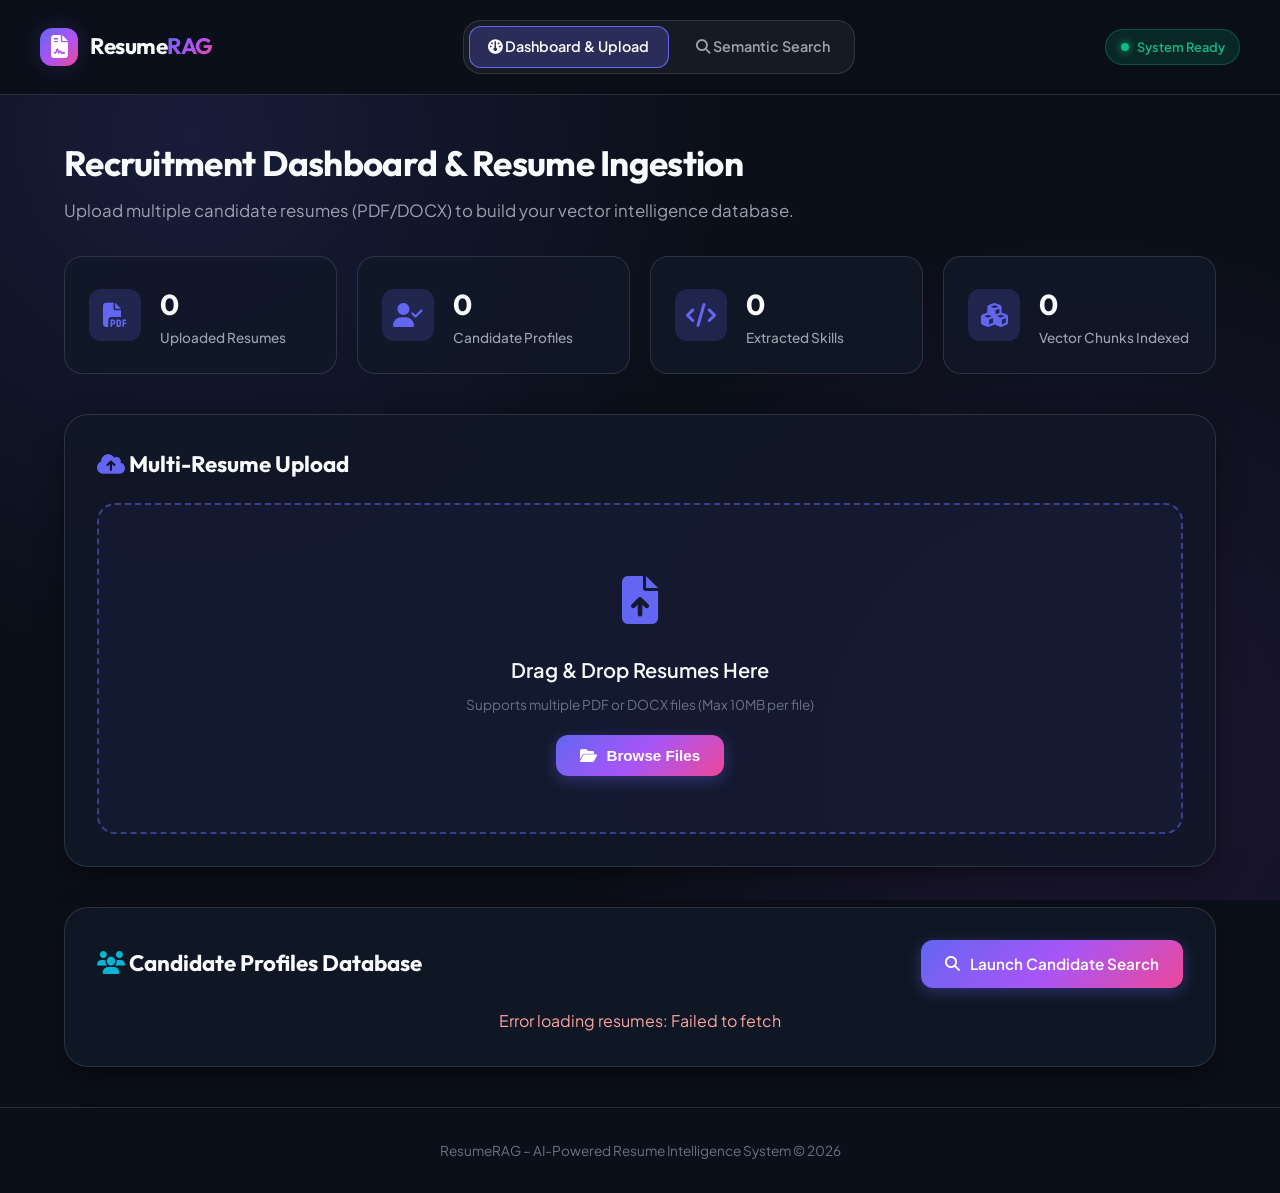
<file: frontend/index.html>
<!DOCTYPE html>
<html lang="en">
<head>
  <meta charset="UTF-8">
  <meta name="viewport" content="width=device-width, initial-scale=1.0">
  <title>ResumeRAG – AI-Powered Resume Intelligence System</title>
  
  <!-- Google Fonts -->
  <link rel="preconnect" href="https://fonts.googleapis.com">
  <link rel="preconnect" href="https://fonts.gstatic.com" crossorigin>
  <link href="https://fonts.googleapis.com/css2?family=Outfit:wght@400;500;600;700&family=Plus+Jakarta+Sans:wght@400;500;600;700&display=swap" rel="stylesheet">
  
  <!-- Font Awesome Icons -->
  <link rel="stylesheet" href="https://cdnjs.cloudflare.com/ajax/libs/font-awesome/6.4.0/css/all.min.css">
  
  <!-- App Stylesheet -->
  <link rel="stylesheet" href="css/style.css?v=2">
</head>
<body>

  <!-- Navigation Bar -->
  <nav class="navbar">
    <div class="brand">
      <div class="brand-icon"><i class="fa-solid fa-file-contract"></i></div>
      <div class="brand-text">Resume<span>RAG</span></div>
    </div>
    <div class="nav-links">
      <a href="index.html" class="nav-item active"><i class="fa-solid fa-gauge"></i> Dashboard & Upload</a>
      <a href="search.html" class="nav-item"><i class="fa-solid fa-magnifying-glass"></i> Semantic Search</a>
    </div>
    <div class="ai-status-badge" id="aiStatusBadge">
      <div class="status-dot"></div>
      <span id="aiStatusText">System Ready</span>
    </div>
  </nav>

  <!-- Main Container -->
  <div class="container">

    <!-- Page Header -->
    <div class="page-header">
      <h1 class="page-title">Recruitment Dashboard & Resume Ingestion</h1>
      <p class="page-subtitle">Upload multiple candidate resumes (PDF/DOCX) to build your vector intelligence database.</p>
    </div>

    <!-- Stats Grid -->
    <div class="stats-grid">
      <div class="stat-card">
        <div class="stat-icon"><i class="fa-solid fa-file-pdf"></i></div>
        <div>
          <div class="stat-number" id="statResumes">0</div>
          <div class="stat-label">Uploaded Resumes</div>
        </div>
      </div>
      <div class="stat-card">
        <div class="stat-icon"><i class="fa-solid fa-user-check"></i></div>
        <div>
          <div class="stat-number" id="statCandidates">0</div>
          <div class="stat-label">Candidate Profiles</div>
        </div>
      </div>
      <div class="stat-card">
        <div class="stat-icon"><i class="fa-solid fa-code"></i></div>
        <div>
          <div class="stat-number" id="statSkills">0</div>
          <div class="stat-label">Extracted Skills</div>
        </div>
      </div>
      <div class="stat-card">
        <div class="stat-icon"><i class="fa-solid fa-cubes"></i></div>
        <div>
          <div class="stat-number" id="statChunks">0</div>
          <div class="stat-label">Vector Chunks Indexed</div>
        </div>
      </div>
    </div>

    <!-- Upload Card -->
    <div class="card" style="margin-bottom: 2.5rem;">
      <h2 style="font-family: 'Outfit', sans-serif; font-size: 1.4rem; margin-bottom: 1.25rem;">
        <i class="fa-solid fa-cloud-arrow-up" style="color: var(--accent-primary);"></i> Multi-Resume Upload
      </h2>

      <div class="dropzone" id="dropzone">
        <div class="dropzone-icon"><i class="fa-solid fa-file-arrow-up"></i></div>
        <div class="dropzone-title">Drag & Drop Resumes Here</div>
        <div class="dropzone-hint">Supports multiple PDF or DOCX files (Max 10MB per file)</div>
        <input type="file" id="fileInput" multiple accept=".pdf,.docx" style="display: none;">
        <button class="btn btn-primary" style="margin-top: 1.2rem;" onclick="document.getElementById('fileInput').click()">
          <i class="fa-solid fa-folder-open"></i> Browse Files
        </button>
      </div>

      <!-- Upload Progress -->
      <div class="progress-bar-container" id="progressContainer">
        <div class="progress-bar-fill" id="progressBarFill"></div>
      </div>
      <div id="uploadStatusMessage" style="font-size: 0.9rem; font-weight: 600; color: var(--accent-cyan); text-align: center;"></div>
    </div>

    <!-- Uploaded Candidate Profiles Table -->
    <div class="card">
      <div style="display: flex; justify-content: space-between; align-items: center; margin-bottom: 1.25rem;">
        <h2 style="font-family: 'Outfit', sans-serif; font-size: 1.4rem;">
          <i class="fa-solid fa-users" style="color: var(--accent-cyan);"></i> Candidate Profiles Database
        </h2>
        <a href="search.html" class="btn btn-primary">
          <i class="fa-solid fa-magnifying-glass"></i> Launch Candidate Search
        </a>
      </div>

      <div id="candidatesListTable">
        <p style="color: var(--text-muted); text-align: center; padding: 2rem;">Loading candidates database...</p>
      </div>
    </div>

  </div>

  <!-- Footer -->
  <footer>
    ResumeRAG – AI-Powered Resume Intelligence System &copy; 2026
  </footer>

  <script src="js/upload.js?v=2"></script>
</body>
</html>
</file>
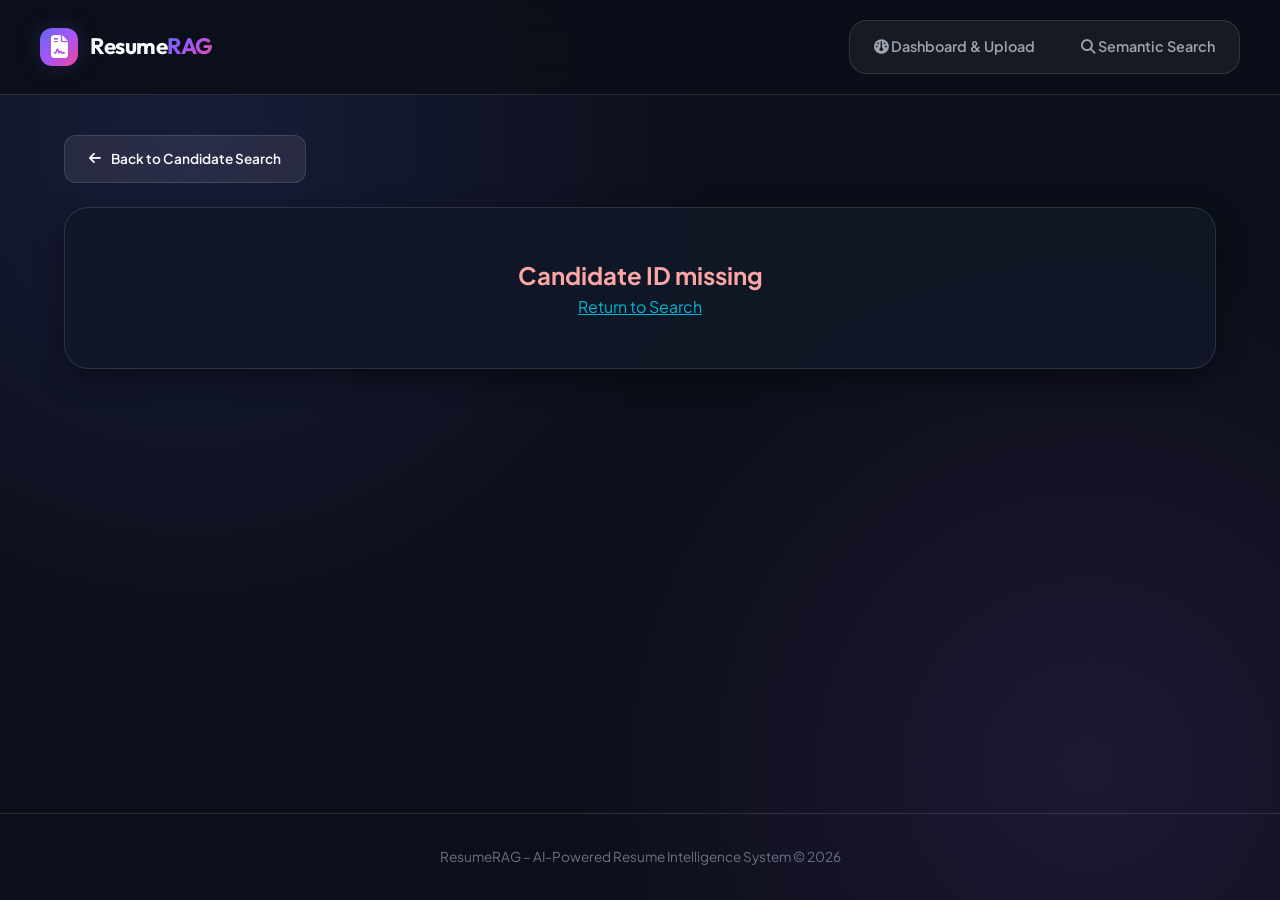
<file: frontend/candidate.html>
<!DOCTYPE html>
<html lang="en">
<head>
  <meta charset="UTF-8">
  <meta name="viewport" content="width=device-width, initial-scale=1.0">
  <title>Candidate Profile Details – ResumeRAG</title>
  
  <link rel="preconnect" href="https://fonts.googleapis.com">
  <link rel="preconnect" href="https://fonts.gstatic.com" crossorigin>
  <link href="https://fonts.googleapis.com/css2?family=Outfit:wght@400;500;600;700&family=Plus+Jakarta+Sans:wght@400;500;600;700&display=swap" rel="stylesheet">

  <link rel="stylesheet" href="https://cdnjs.cloudflare.com/ajax/libs/font-awesome/6.4.0/css/all.min.css">
  <link rel="stylesheet" href="css/style.css?v=2">
  <link rel="stylesheet" href="css/interview.css?v=2">
</head>
<body>

  <nav class="navbar">
    <div class="brand">
      <div class="brand-icon"><i class="fa-solid fa-file-contract"></i></div>
      <div class="brand-text">Resume<span>RAG</span></div>
    </div>
    <div class="nav-links">
      <a href="index.html" class="nav-item"><i class="fa-solid fa-gauge"></i> Dashboard & Upload</a>
      <a href="search.html" class="nav-item"><i class="fa-solid fa-magnifying-glass"></i> Semantic Search</a>
    </div>
  </nav>

  <div class="container">

    <div style="margin-bottom: 1.5rem;">
      <a href="search.html" class="btn btn-secondary" style="font-size: 0.85rem;">
        <i class="fa-solid fa-arrow-left"></i> Back to Candidate Search
      </a>
    </div>

    <!-- Profile Banner -->
    <div id="profileHeaderContainer">
      <div class="card" style="text-align: center; padding: 3rem;">
        <i class="fa-solid fa-spinner fa-spin" style="font-size: 2rem; color: var(--accent-primary);"></i>
        <p style="margin-top: 1rem; color: var(--text-secondary);">Loading candidate profile...</p>
      </div>
    </div>

    <!-- Detailed Profile Sections -->
    <div id="profileSectionsContainer"></div>

  </div>

  <footer>
    ResumeRAG – AI-Powered Resume Intelligence System &copy; 2026
  </footer>

  <script src="js/candidate.js?v=2"></script>
</body>
</html>
</file>
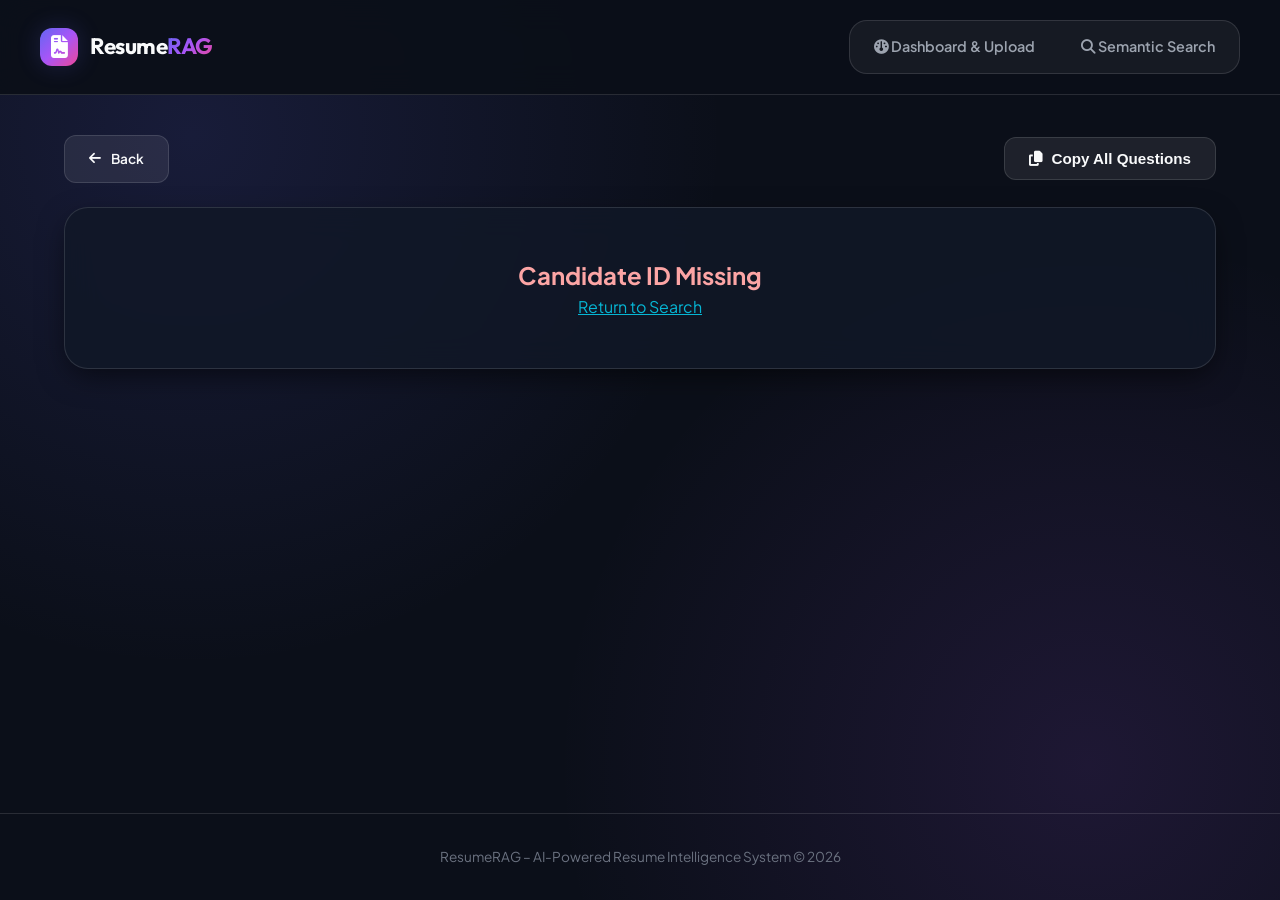
<file: frontend/interview.html>
<!DOCTYPE html>
<html lang="en">
<head>
  <meta charset="UTF-8">
  <meta name="viewport" content="width=device-width, initial-scale=1.0">
  <title>Resume-Grounded Interview Questions – ResumeRAG</title>
  
  <link rel="preconnect" href="https://fonts.googleapis.com">
  <link rel="preconnect" href="https://fonts.gstatic.com" crossorigin>
  <link href="https://fonts.googleapis.com/css2?family=Outfit:wght@400;500;600;700&family=Plus+Jakarta+Sans:wght@400;500;600;700&display=swap" rel="stylesheet">

  <link rel="stylesheet" href="https://cdnjs.cloudflare.com/ajax/libs/font-awesome/6.4.0/css/all.min.css">
  <link rel="stylesheet" href="css/style.css?v=2">
  <link rel="stylesheet" href="css/interview.css?v=2">
</head>
<body>

  <nav class="navbar">
    <div class="brand">
      <div class="brand-icon"><i class="fa-solid fa-file-contract"></i></div>
      <div class="brand-text">Resume<span>RAG</span></div>
    </div>
    <div class="nav-links">
      <a href="index.html" class="nav-item"><i class="fa-solid fa-gauge"></i> Dashboard & Upload</a>
      <a href="search.html" class="nav-item"><i class="fa-solid fa-magnifying-glass"></i> Semantic Search</a>
    </div>
  </nav>

  <div class="container">

    <div style="margin-bottom: 1.5rem; display: flex; justify-content: space-between; align-items: center;">
      <a href="javascript:history.back()" class="btn btn-secondary" style="font-size: 0.85rem;">
        <i class="fa-solid fa-arrow-left"></i> Back
      </a>
      <button class="btn btn-secondary" onclick="copyAllQuestions()">
        <i class="fa-solid fa-copy"></i> Copy All Questions
      </button>
    </div>

    <!-- Candidate Header Banner -->
    <div id="interviewCandidateHeader"></div>

    <!-- Generated Questions Container -->
    <div id="questionsContainer">
      <div class="card" style="text-align: center; padding: 4rem 2rem;">
        <i class="fa-solid fa-brain fa-spin" style="font-size: 3rem; color: var(--accent-primary); margin-bottom: 1.2rem;"></i>
        <h3 style="font-family: 'Outfit', sans-serif; font-size: 1.5rem; margin-bottom: 0.5rem;">
          Generating Grounded Interview Questions...
        </h3>
        <p style="color: var(--text-secondary); max-width: 500px; margin: 0 auto;">
          Analyzing candidate's resume context, extracted technical skills, and project accomplishments to craft personalized interview questions.
        </p>
      </div>
    </div>

  </div>

  <footer>
    ResumeRAG – AI-Powered Resume Intelligence System &copy; 2026
  </footer>

  <script src="js/interview.js?v=2"></script>
</body>
</html>
</file>
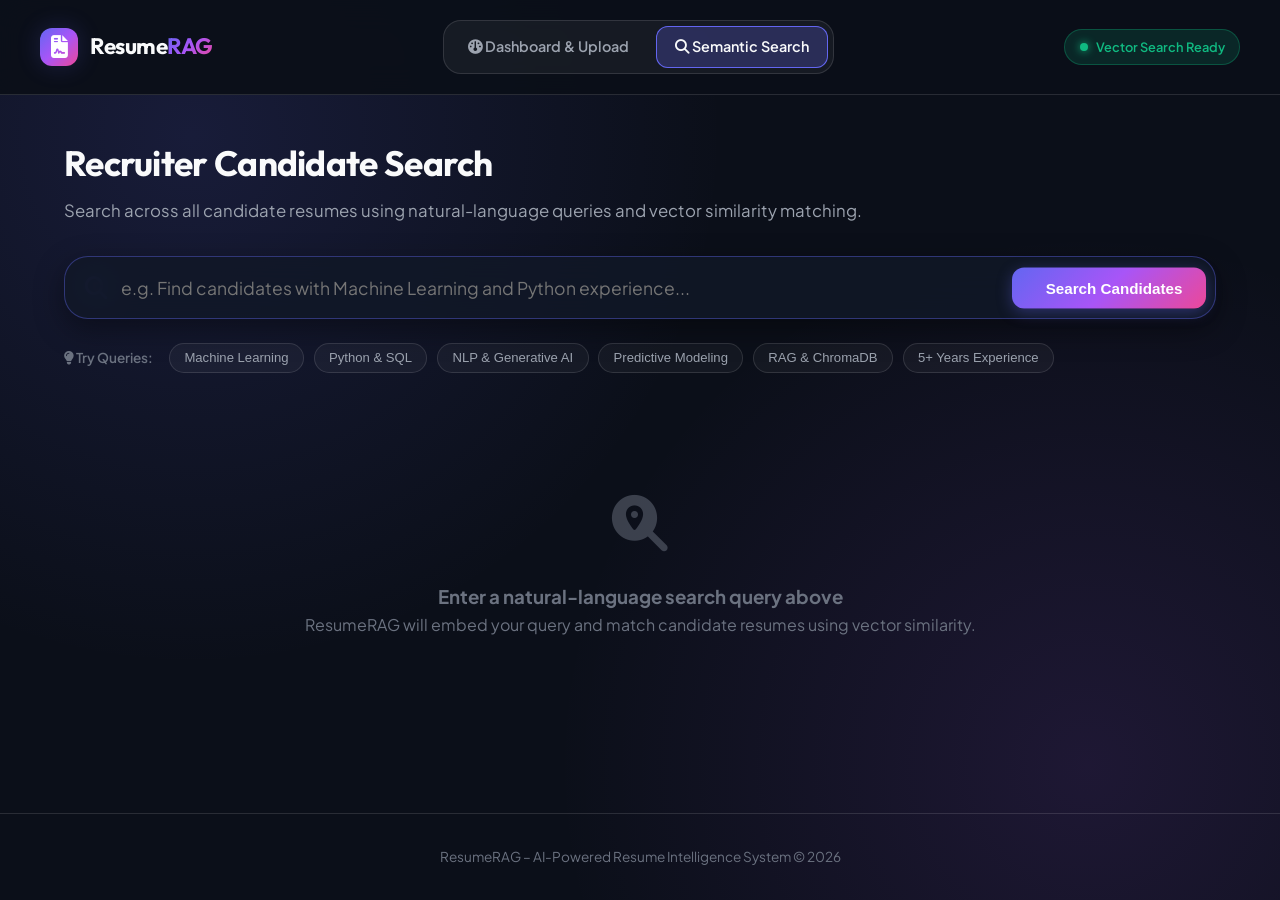
<file: frontend/search.html>
<!DOCTYPE html>
<html lang="en">
<head>
  <meta charset="UTF-8">
  <meta name="viewport" content="width=device-width, initial-scale=1.0">
  <title>Recruiter Semantic Search – ResumeRAG</title>

  <!-- Google Fonts -->
  <link rel="preconnect" href="https://fonts.googleapis.com">
  <link rel="preconnect" href="https://fonts.gstatic.com" crossorigin>
  <link href="https://fonts.googleapis.com/css2?family=Outfit:wght@400;500;600;700&family=Plus+Jakarta+Sans:wght@400;500;600;700&display=swap" rel="stylesheet">

  <link rel="stylesheet" href="https://cdnjs.cloudflare.com/ajax/libs/font-awesome/6.4.0/css/all.min.css">
  <link rel="stylesheet" href="css/style.css?v=2">
  <link rel="stylesheet" href="css/search.css?v=2">
</head>
<body>

  <!-- Navigation Bar -->
  <nav class="navbar">
    <div class="brand">
      <div class="brand-icon"><i class="fa-solid fa-file-contract"></i></div>
      <div class="brand-text">Resume<span>RAG</span></div>
    </div>
    <div class="nav-links">
      <a href="index.html" class="nav-item"><i class="fa-solid fa-gauge"></i> Dashboard & Upload</a>
      <a href="search.html" class="nav-item active"><i class="fa-solid fa-magnifying-glass"></i> Semantic Search</a>
    </div>
    <div class="ai-status-badge">
      <div class="status-dot"></div>
      <span>Vector Search Ready</span>
    </div>
  </nav>

  <!-- Container -->
  <div class="container">

    <div class="page-header">
      <h1 class="page-title">Recruiter Candidate Search</h1>
      <p class="page-subtitle">Search across all candidate resumes using natural-language queries and vector similarity matching.</p>
    </div>

    <!-- Search Input Form -->
    <form id="searchForm" onsubmit="return false;">
      <div class="search-box-wrapper">
        <i class="fa-solid fa-magnifying-glass search-icon"></i>
        <input 
          type="text" 
          id="searchInput" 
          class="search-input" 
          placeholder="e.g. Find candidates with Machine Learning and Python experience..." 
          autocomplete="off"
        >
        <button type="submit" id="searchBtn" class="btn btn-primary search-submit-btn">
          <i class="fa-solid fa-sparkles"></i> Search Candidates
        </button>
      </div>
    </form>

    <!-- Suggestion Chips -->
    <div class="suggestion-chips">
      <span class="chip-label"><i class="fa-solid fa-lightbulb"></i> Try Queries:</span>
      <button class="chip" onclick="setQuery('Candidates with Machine Learning skills')">Machine Learning</button>
      <button class="chip" onclick="setQuery('Python and SQL developers')">Python & SQL</button>
      <button class="chip" onclick="setQuery('NLP and Generative AI experience')">NLP & Generative AI</button>
      <button class="chip" onclick="setQuery('Predictive modeling and Scikit-learn')">Predictive Modeling</button>
      <button class="chip" onclick="setQuery('RAG and ChromaDB vector search')">RAG & ChromaDB</button>
      <button class="chip" onclick="setQuery('More than 5 years experience')">5+ Years Experience</button>
    </div>

    <!-- Results Section -->
    <div id="resultsHeader" style="margin-bottom: 1.5rem; display: none;">
      <h2 style="font-family: 'Outfit', sans-serif; font-size: 1.5rem; display: flex; align-items: center; gap: 0.75rem;">
        <i class="fa-solid fa-layer-group" style="color: var(--accent-primary);"></i> 
        Search Results <span id="resultsCountBadge" class="skill-tag" style="font-size: 0.9rem;">0 Candidates</span>
      </h2>
    </div>

    <div id="candidateResultsGrid" class="candidate-grid">
      <!-- Default Initial State -->
      <div class="empty-state" style="grid-column: 1 / -1;">
        <div class="empty-state-icon"><i class="fa-solid fa-magnifying-glass-location"></i></div>
        <h3>Enter a natural-language search query above</h3>
        <p>ResumeRAG will embed your query and match candidate resumes using vector similarity.</p>
      </div>
    </div>

  </div>

  <footer>
    ResumeRAG – AI-Powered Resume Intelligence System &copy; 2026
  </footer>

  <script src="js/search.js?v=2"></script>
</body>
</html>
</file>
<file: frontend/css/style.css>
/* ==========================================================================
   ResumeRAG Design System & Global Styles
   ========================================================================== */

:root {
  --bg-dark: #0b0f19;
  --bg-surface: #111827;
  --bg-card: rgba(17, 24, 39, 0.85);
  --bg-card-hover: rgba(31, 41, 55, 0.95);

  --accent-primary: #6366f1;
  --accent-primary-hover: #4f46e5;
  --accent-gradient: linear-gradient(135deg, #6366f1 0%, #a855f7 50%, #ec4899 100%);
  --accent-cyan: #06b6d4;
  --accent-emerald: #10b981;
  --accent-amber: #f59e0b;

  --text-primary: #f9fafb;
  --text-secondary: #9ca3af;
  --text-muted: #6b7280;

  --border-color: rgba(255, 255, 255, 0.12);
  --border-glow: rgba(99, 102, 241, 0.4);

  --radius-sm: 8px;
  --radius-md: 12px;
  --radius-lg: 18px;
  --radius-xl: 24px;

  --shadow-glow: 0 0 25px rgba(99, 102, 241, 0.2);
  --shadow-lg: 0 10px 30px -5px rgba(0, 0, 0, 0.6);
  --transition: all 0.25s cubic-bezier(0.4, 0, 0.2, 1);
}

* {
  margin: 0;
  padding: 0;
  box-sizing: border-box;
}

body {
  font-family: 'Plus Jakarta Sans', -apple-system, BlinkMacSystemFont, "Segoe UI", Roboto, Helvetica, Arial, sans-serif;
  background-color: var(--bg-dark);
  color: var(--text-primary);
  min-height: 100vh;
  display: flex;
  flex-direction: column;
  line-height: 1.6;
  background-image: 
    radial-gradient(circle at 15% 15%, rgba(99, 102, 241, 0.15) 0%, transparent 40%),
    radial-gradient(circle at 85% 85%, rgba(168, 85, 247, 0.12) 0%, transparent 40%);
  background-attachment: fixed;
}

a {
  color: inherit;
  text-decoration: none;
}

/* Navbar */
.navbar {
  display: flex;
  align-items: center;
  justify-content: space-between;
  padding: 1.25rem 2.5rem;
  background: rgba(11, 15, 25, 0.95);
  backdrop-filter: blur(16px);
  border-bottom: 1px solid var(--border-color);
  position: sticky;
  top: 0;
  z-index: 1000;
}

.brand {
  display: flex;
  align-items: center;
  gap: 0.75rem;
  font-family: 'Outfit', -apple-system, BlinkMacSystemFont, "Segoe UI", sans-serif;
  font-weight: 700;
  font-size: 1.4rem;
  letter-spacing: -0.02em;
}

.brand-icon {
  width: 38px;
  height: 38px;
  background: var(--accent-gradient);
  border-radius: var(--radius-md);
  display: flex;
  align-items: center;
  justify-content: center;
  box-shadow: var(--shadow-glow);
  color: #fff;
}

.brand-text span {
  background: var(--accent-gradient);
  -webkit-background-clip: text;
  -webkit-text-fill-color: transparent;
}

.nav-links {
  display: flex;
  gap: 0.5rem;
  background: rgba(255, 255, 255, 0.05);
  padding: 0.3rem;
  border-radius: var(--radius-lg);
  border: 1px solid var(--border-color);
}

.nav-item {
  padding: 0.6rem 1.2rem;
  font-weight: 600;
  font-size: 0.9rem;
  color: var(--text-secondary);
  border-radius: var(--radius-md);
  transition: var(--transition);
}

.nav-item:hover, .nav-item.active {
  color: var(--text-primary);
  background: rgba(99, 102, 241, 0.25);
}

.nav-item.active {
  box-shadow: inset 0 0 0 1px var(--accent-primary);
}

.ai-status-badge {
  display: flex;
  align-items: center;
  gap: 0.5rem;
  font-size: 0.8rem;
  font-weight: 600;
  background: rgba(16, 185, 129, 0.15);
  color: var(--accent-emerald);
  padding: 0.4rem 0.9rem;
  border-radius: 999px;
  border: 1px solid rgba(16, 185, 129, 0.3);
}

.status-dot {
  width: 8px;
  height: 8px;
  background-color: var(--accent-emerald);
  border-radius: 50%;
  box-shadow: 0 0 8px var(--accent-emerald);
  animation: pulse 2s infinite;
}

@keyframes pulse {
  0% { transform: scale(0.95); opacity: 0.8; }
  50% { transform: scale(1.15); opacity: 1; }
  100% { transform: scale(0.95); opacity: 0.8; }
}

/* Layout Container */
.container {
  max-width: 1280px;
  width: 90%;
  margin: 2.5rem auto;
  flex: 1;
}

/* Page Header */
.page-header {
  margin-bottom: 2rem;
}

.page-title {
  font-family: 'Outfit', -apple-system, BlinkMacSystemFont, "Segoe UI", sans-serif;
  font-size: 2.2rem;
  font-weight: 700;
  letter-spacing: -0.02em;
  margin-bottom: 0.4rem;
}

.page-subtitle {
  color: var(--text-secondary);
  font-size: 1.05rem;
}

/* Stats Overview Cards */
.stats-grid {
  display: grid;
  grid-template-columns: repeat(auto-fit, minmax(240px, 1fr));
  gap: 1.25rem;
  margin-bottom: 2.5rem;
}

.stat-card {
  background: var(--bg-card);
  backdrop-filter: blur(12px);
  border: 1px solid var(--border-color);
  padding: 1.5rem;
  border-radius: var(--radius-lg);
  display: flex;
  align-items: center;
  gap: 1.2rem;
  transition: var(--transition);
}

.stat-card:hover {
  border-color: var(--border-glow);
  transform: translateY(-2px);
  box-shadow: var(--shadow-glow);
}

.stat-icon {
  width: 52px;
  height: 52px;
  border-radius: var(--radius-md);
  background: rgba(99, 102, 241, 0.2);
  color: var(--accent-primary);
  display: flex;
  align-items: center;
  justify-content: center;
  font-size: 1.5rem;
}

.stat-number {
  font-family: 'Outfit', sans-serif;
  font-size: 1.8rem;
  font-weight: 700;
}

.stat-label {
  font-size: 0.85rem;
  color: var(--text-secondary);
  font-weight: 500;
}

/* Primary Buttons */
.btn {
  display: inline-flex;
  align-items: center;
  justify-content: center;
  gap: 0.6rem;
  padding: 0.75rem 1.5rem;
  font-size: 0.95rem;
  font-weight: 600;
  border-radius: var(--radius-md);
  border: none;
  cursor: pointer;
  transition: var(--transition);
}

.btn-primary {
  background: var(--accent-gradient);
  color: #fff;
  box-shadow: 0 4px 15px rgba(99, 102, 241, 0.35);
}

.btn-primary:hover {
  opacity: 0.92;
  transform: translateY(-1px);
  box-shadow: 0 6px 20px rgba(99, 102, 241, 0.5);
}

.btn-secondary {
  background: rgba(255, 255, 255, 0.08);
  color: var(--text-primary);
  border: 1px solid var(--border-color);
}

.btn-secondary:hover {
  background: rgba(255, 255, 255, 0.15);
  border-color: var(--text-muted);
}

.btn-danger {
  background: rgba(239, 68, 68, 0.2);
  color: #fca5a5;
  border: 1px solid rgba(239, 68, 68, 0.4);
}

.btn-danger:hover {
  background: rgba(239, 68, 68, 0.35);
}

/* Glass Card */
.card {
  background: var(--bg-card);
  backdrop-filter: blur(16px);
  border: 1px solid var(--border-color);
  border-radius: var(--radius-xl);
  padding: 2rem;
  box-shadow: var(--shadow-lg);
}

/* Drag & Drop Upload Zone */
.dropzone {
  border: 2px dashed rgba(99, 102, 241, 0.5);
  border-radius: var(--radius-lg);
  padding: 3.5rem 2rem;
  text-align: center;
  background: rgba(99, 102, 241, 0.05);
  cursor: pointer;
  transition: var(--transition);
}

.dropzone:hover, .dropzone.dragover {
  border-color: var(--accent-primary);
  background: rgba(99, 102, 241, 0.12);
  box-shadow: var(--shadow-glow);
}

.dropzone-icon {
  font-size: 3rem;
  color: var(--accent-primary);
  margin-bottom: 1rem;
}

.dropzone-title {
  font-size: 1.25rem;
  font-weight: 600;
  margin-bottom: 0.5rem;
}

.dropzone-hint {
  font-size: 0.85rem;
  color: var(--text-muted);
}

/* Progress Bar */
.progress-bar-container {
  height: 8px;
  width: 100%;
  background: rgba(255, 255, 255, 0.08);
  border-radius: 999px;
  overflow: hidden;
  margin: 1.5rem 0;
  display: none;
}

.progress-bar-fill {
  height: 100%;
  width: 0%;
  background: var(--accent-gradient);
  transition: width 0.3s ease;
}

/* Resume Table / List */
.resume-table {
  width: 100%;
  border-collapse: collapse;
  margin-top: 1.5rem;
}

.resume-table th, .resume-table td {
  padding: 1rem;
  text-align: left;
  border-bottom: 1px solid var(--border-color);
}

.resume-table th {
  font-size: 0.8rem;
  text-transform: uppercase;
  letter-spacing: 0.05em;
  color: var(--text-muted);
}

.skill-tag {
  display: inline-block;
  font-size: 0.75rem;
  font-weight: 600;
  padding: 0.25rem 0.65rem;
  border-radius: 999px;
  background: rgba(99, 102, 241, 0.2);
  color: #a5b4fc;
  border: 1px solid rgba(99, 102, 241, 0.4);
  margin: 0.15rem;
}

/* Footer */
footer {
  text-align: center;
  padding: 2rem;
  color: var(--text-muted);
  font-size: 0.85rem;
  border-top: 1px solid var(--border-color);
  margin-top: auto;
}
</file>
<file: frontend/css/interview.css>
/* ==========================================================================
   Candidate Details & Interview Question Styles
   ========================================================================== */

/* Profile Header Banner */
.profile-banner {
  background: var(--bg-card);
  backdrop-filter: blur(16px);
  border: 1px solid var(--border-glow);
  border-radius: var(--radius-xl);
  padding: 2.5rem;
  margin-bottom: 2rem;
  display: flex;
  justify-content: space-between;
  align-items: center;
  gap: 2rem;
  box-shadow: var(--shadow-lg);
}

.profile-name {
  font-family: 'Outfit', sans-serif;
  font-size: 2.4rem;
  font-weight: 800;
  margin-bottom: 0.5rem;
  background: var(--accent-gradient);
  -webkit-background-clip: text;
  -webkit-text-fill-color: transparent;
}

.profile-meta-list {
  display: flex;
  flex-wrap: wrap;
  gap: 1.5rem;
  color: var(--text-secondary);
  font-size: 0.95rem;
}

.meta-item {
  display: flex;
  align-items: center;
  gap: 0.5rem;
}

/* Tabbed Sections */
.profile-section-box {
  background: var(--bg-card);
  backdrop-filter: blur(16px);
  border: 1px solid var(--border-color);
  border-radius: var(--radius-xl);
  padding: 2rem;
  margin-bottom: 1.75rem;
}

.section-title {
  font-family: 'Outfit', sans-serif;
  font-size: 1.35rem;
  font-weight: 700;
  margin-bottom: 1.25rem;
  display: flex;
  align-items: center;
  gap: 0.75rem;
  border-bottom: 1px solid var(--border-color);
  padding-bottom: 0.75rem;

  color: var(--accent-cyan);
}

.text-content-block {
  white-space: pre-line;
  color: #d1d5db;
  font-size: 0.95rem;
  line-height: 1.7;
}

/* Category Section for Interview Questions */
.question-category-title {
  font-family: 'Outfit', sans-serif;
  font-size: 1.5rem;
  font-weight: 700;
  margin: 2rem 0 1.2rem;
  display: flex;
  align-items: center;
  gap: 0.75rem;
  color: var(--text-primary);
}

.question-category-title .badge {
  font-size: 0.8rem;
  padding: 0.25rem 0.75rem;
  border-radius: 999px;
  background: rgba(99, 102, 241, 0.2);
  color: var(--accent-primary);
}

.question-card {
  background: var(--bg-card);
  backdrop-filter: blur(16px);
  border: 1px solid var(--border-color);
  border-radius: var(--radius-lg);
  padding: 1.75rem;
  margin-bottom: 1.25rem;
  transition: var(--transition);
}

.question-card:hover {
  border-color: var(--border-glow);
  box-shadow: var(--shadow-glow);
}

.question-header {
  display: flex;
  justify-content: space-between;
  align-items: center;
  margin-bottom: 0.8rem;
}

.question-text {
  font-size: 1.1rem;
  font-weight: 600;
  color: var(--text-primary);
  line-height: 1.5;
  margin-bottom: 1rem;
}

.difficulty-badge {
  font-size: 0.75rem;
  font-weight: 700;
  padding: 0.2rem 0.6rem;
  border-radius: 999px;
  text-transform: uppercase;
}

.difficulty-easy { background: rgba(16, 185, 129, 0.15); color: var(--accent-emerald); }
.difficulty-medium { background: rgba(245, 158, 11, 0.15); color: var(--accent-amber); }
.difficulty-hard { background: rgba(239, 68, 68, 0.15); color: #fca5a5; }

/* Grounding Box */
.grounding-box {
  background: rgba(99, 102, 241, 0.08);
  border-left: 3px solid var(--accent-primary);
  padding: 0.8rem 1.1rem;
  border-radius: var(--radius-sm);
  font-size: 0.88rem;
  color: #a5b4fc;
  margin-bottom: 0.8rem;
}

.grounding-box strong {
  color: #c7d2fe;
}

.look-for-box {
  background: rgba(255, 255, 255, 0.03);
  padding: 0.75rem 1rem;
  border-radius: var(--radius-sm);
  font-size: 0.85rem;
  color: var(--text-secondary);
}
</file>
<file: frontend/css/search.css>
/* ==========================================================================
   Recruiter Semantic Search Styles
   ========================================================================== */

.search-box-wrapper {
  position: relative;
  margin-bottom: 1.5rem;
}

.search-input {
  width: 100%;
  padding: 1.2rem 1.5rem 1.2rem 3.5rem;
  font-size: 1.1rem;
  font-family: inherit;
  color: var(--text-primary);
  background: var(--bg-card);
  backdrop-filter: blur(16px);
  border: 1px solid var(--border-glow);
  border-radius: var(--radius-xl);
  outline: none;
  box-shadow: 0 10px 30px rgba(0, 0, 0, 0.4);
  transition: var(--transition);
}

.search-input:focus {
  border-color: var(--accent-primary);
  box-shadow: 0 0 25px rgba(99, 102, 241, 0.3);
}

.search-icon {
  position: absolute;
  left: 1.3rem;
  top: 50%;
  transform: translateY(-50%);
  font-size: 1.4rem;
  color: var(--accent-primary);
}

.search-submit-btn {
  position: absolute;
  right: 0.6rem;
  top: 50%;
  transform: translateY(-50%);
  padding: 0.75rem 1.5rem;
}

/* Suggestion Chips */
.suggestion-chips {
  display: flex;
  flex-wrap: wrap;
  gap: 0.6rem;
  align-items: center;
  margin-bottom: 2.5rem;
}

.chip-label {
  font-size: 0.85rem;
  color: var(--text-muted);
  font-weight: 600;
  margin-right: 0.4rem;
}

.chip {
  font-size: 0.82rem;
  padding: 0.4rem 0.9rem;
  background: rgba(255, 255, 255, 0.04);
  border: 1px solid var(--border-color);
  border-radius: 999px;
  color: var(--text-secondary);
  cursor: pointer;
  transition: var(--transition);
}

.chip:hover {
  background: rgba(99, 102, 241, 0.15);
  color: var(--text-primary);
  border-color: var(--accent-primary);
}

/* Candidate Cards Grid */
.candidate-grid {
  display: grid;
  grid-template-columns: repeat(auto-fill, minmax(360px, 1fr));
  gap: 1.5rem;
}

.candidate-card {
  background: var(--bg-card);
  backdrop-filter: blur(16px);
  border: 1px solid var(--border-color);
  border-radius: var(--radius-xl);
  padding: 1.75rem;
  display: flex;
  flex-direction: column;
  justify-content: space-between;
  transition: var(--transition);
  position: relative;
  overflow: hidden;
}

.candidate-card:hover {
  border-color: var(--border-glow);
  transform: translateY(-4px);
  box-shadow: 0 15px 35px rgba(0, 0, 0, 0.5), var(--shadow-glow);
}

.candidate-header {
  display: flex;
  justify-content: space-between;
  align-items: flex-start;
  gap: 0.75rem;
  margin-bottom: 1rem;
}

.candidate-header-info {
  min-width: 0;
  flex: 1;
}

.candidate-name {
  font-family: 'Outfit', sans-serif;
  font-size: 1.25rem;
  font-weight: 700;
  color: var(--text-primary);
  line-height: 1.3;
  word-break: break-word;
}

.candidate-filename {
  font-size: 0.8rem;
  color: var(--text-muted);
  margin-top: 0.25rem;
  white-space: nowrap;
  overflow: hidden;
  text-overflow: ellipsis;
  display: block;
  max-width: 100%;
}

.match-badge {
  font-size: 0.82rem;
  font-weight: 700;
  padding: 0.4rem 0.85rem;
  border-radius: 999px;
  background: linear-gradient(135deg, rgba(16, 185, 129, 0.25), rgba(6, 182, 212, 0.25));
  color: #34d399;
  border: 1px solid rgba(16, 185, 129, 0.5);
  box-shadow: 0 0 12px rgba(16, 185, 129, 0.2);
  flex-shrink: 0;
  white-space: nowrap;
  display: inline-flex;
  align-items: center;
  gap: 0.35rem;
}

.candidate-experience-snippet {
  font-size: 0.9rem;
  color: var(--text-secondary);
  margin-bottom: 1.2rem;
  line-height: 1.5;
  display: -webkit-box;
  -webkit-line-clamp: 3;
  -webkit-box-orient: vertical;
  overflow: hidden;
}

.excerpt-box {
  background: rgba(0, 0, 0, 0.25);
  border-left: 3px solid var(--accent-cyan);
  padding: 0.8rem 1rem;
  border-radius: var(--radius-sm);
  font-size: 0.83rem;
  color: #d1d5db;
  margin-bottom: 1.2rem;
  font-style: italic;
}

.card-actions {
  display: flex;
  gap: 0.75rem;
  margin-top: 1rem;
}

.card-actions .btn {
  flex: 1;
  font-size: 0.85rem;
  padding: 0.65rem 0.8rem;
}

.empty-state {
  text-align: center;
  padding: 4rem 2rem;
  color: var(--text-muted);
}
.empty-state-icon {
  font-size: 3.5rem;
  margin-bottom: 1rem;
  opacity: 0.5;
}
</file>
